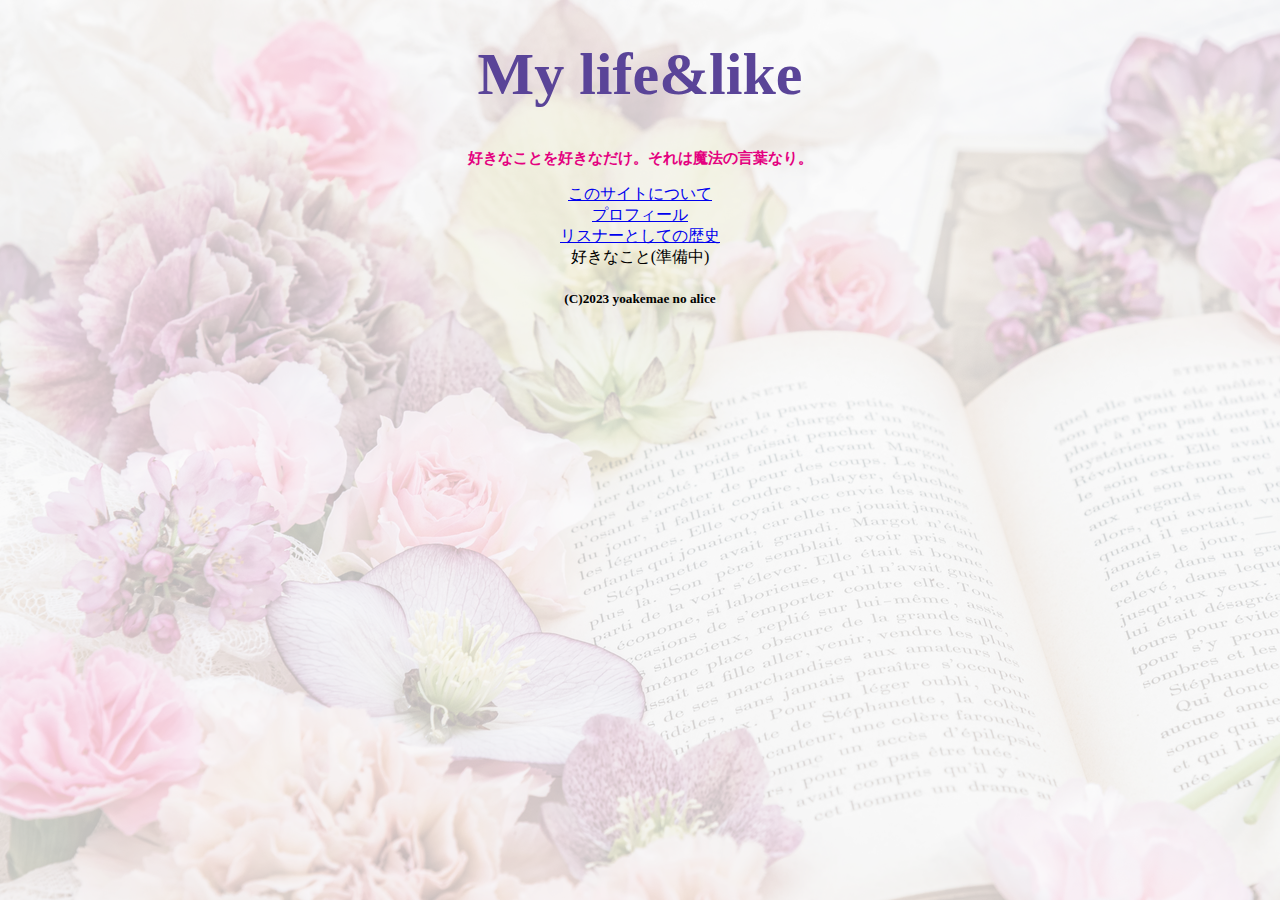
<file: index.html>
<!DOCTYPE html>
<html>
    <head>
        <meta charset="utf-8">
        <title>My life&like</title>
        <link rel="stylesheet" href="index.css">
    
    </head>
    <body>
        
         <h1>My life&like</h1>
        <h2>好きなことを好きなだけ。それは魔法の言葉なり。</h2>
        
        <ul>
            <li><a href="about/about.html" title="説明">このサイトについて</a></li>
            <li><a href="profile/profile.html" title="自己紹介">プロフィール</a></li>
            <li><a href="history/history.html" title="経歴">リスナーとしての歴史</a></li>
            <li>好きなこと(準備中)</li>
            
        </ul>
        
    <h5>(C)2023 yoakemae no alice</h5>
    

    </body>
</html>
</file>
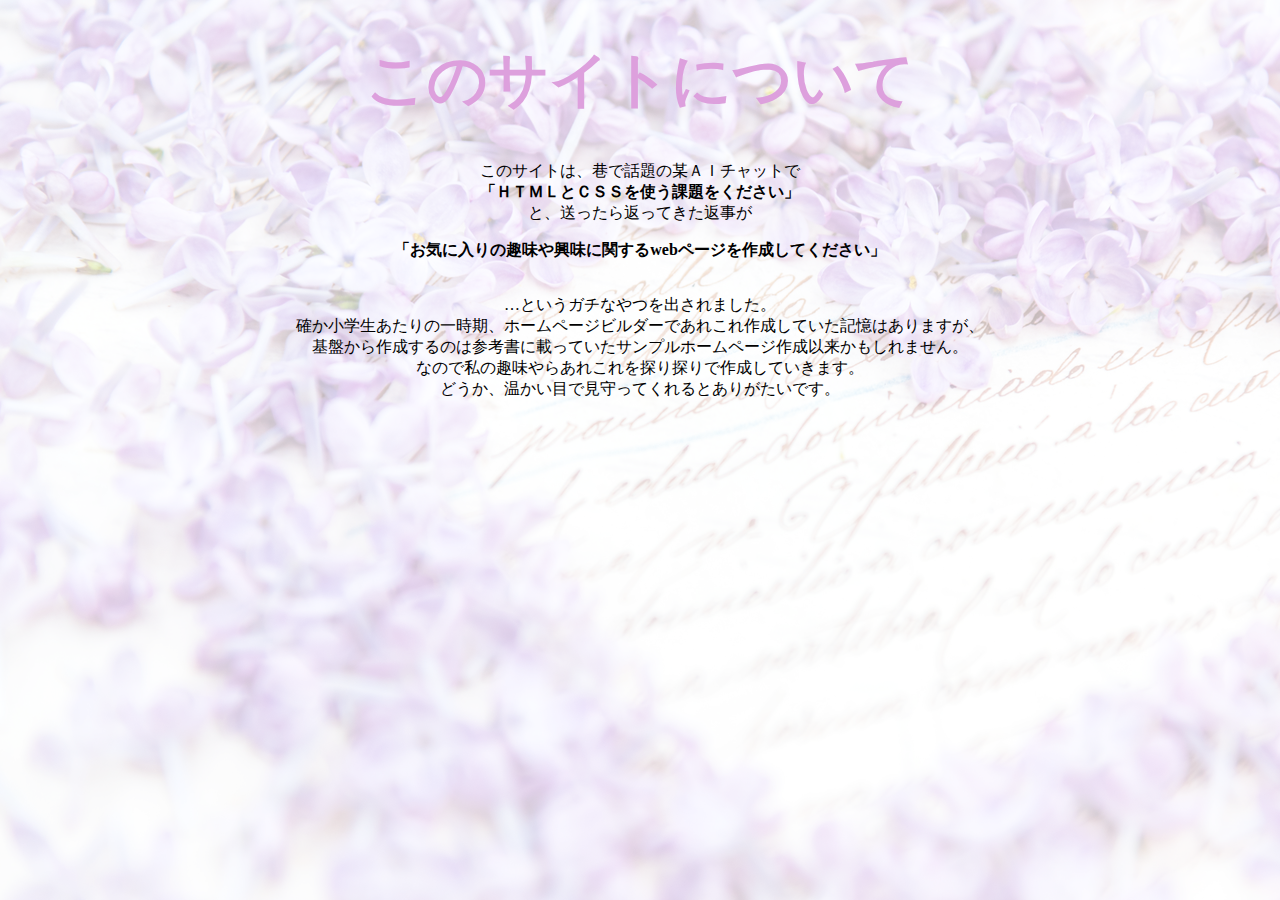
<file: about.html>
<!DOCTYPE html>
<html>
    <head>
        <meta charset="utf-8">

        <title>このサイトについて</title>
        <link rel="stylesheet" href="about.css">
    </head>
</html>
    <body>
        <h1>このサイトについて</h1>
        このサイトは、巷で話題の某ＡＩチャットで<br>
        <b>「ＨＴＭＬとＣＳＳを使う課題をください」</b><br>
        と、送ったら返ってきた返事が<br>
        <b><p>「お気に入りの趣味や興味に関するwebページを作成してください」</p></b><br>
        
        …というガチなやつを出されました。<br>
        確か小学生あたりの一時期、ホームページビルダーであれこれ作成していた記憶はありますが、<br>
        基盤から作成するのは参考書に載っていたサンプルホームページ作成以来かもしれません。<br>
        なので私の趣味やらあれこれを探り探りで作成していきます。<br>
        どうか、温かい目で見守ってくれるとありがたいです。<br>

    

    
        

    </body>
</file>
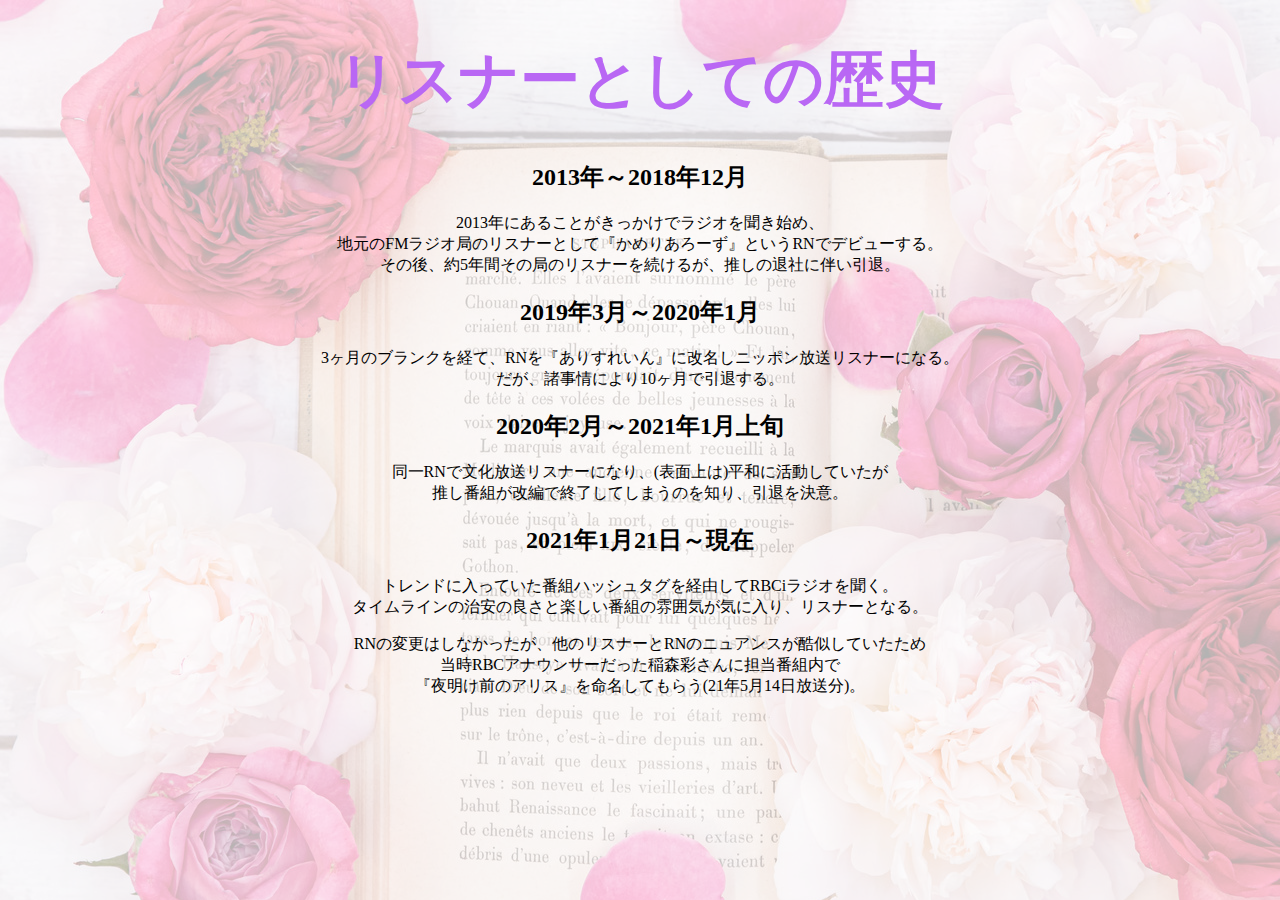
<file: history.html>
<!DOCTYPE html>
<html>
    <head>
        <meta charset="utf-8">
        <title>リスナーとしての歴史</title>
        <link rel="stylesheet" href="history.css">
    </head>
    <body>
        <h1>リスナーとしての歴史</h1>
            <section>
            <h2>2013年～2018年12月</h2>
            2013年にあることがきっかけでラジオを聞き始め、<br>
            地元のFMラジオ局のリスナーとして『かめりあろーず』というRNでデビューする。<br>
            その後、約5年間その局のリスナーを続けるが、推しの退社に伴い引退。
            <h2>2019年3月～2020年1月</h2>
            3ヶ月のブランクを経て、RNを『ありすれいん』に改名しニッポン放送リスナーになる。<br>
            だが、諸事情により10ヶ月で引退する。
            <h2>2020年2月～2021年1月上旬</h2>
            同一RNで文化放送リスナーになり、(表面上は)平和に活動していたが<br>
            推し番組が改編で終了してしまうのを知り、引退を決意。 
            <h2>2021年1月21日～現在</h2>
            <p>トレンドに入っていた番組ハッシュタグを経由してRBCiラジオを聞く。<br>
            タイムラインの治安の良さと楽しい番組の雰囲気が気に入り、リスナーとなる。</p>
            <p>RNの変更はしなかったが、他のリスナーとRNのニュアンスが酷似していたため <br>
            当時RBCアナウンサーだった稲森彩さんに担当番組内で<br>
            『夜明け前のアリス』を命名してもらう(21年5月14日放送分)。</p>        
        
            </section>

    
    </body>
</html>
</file>
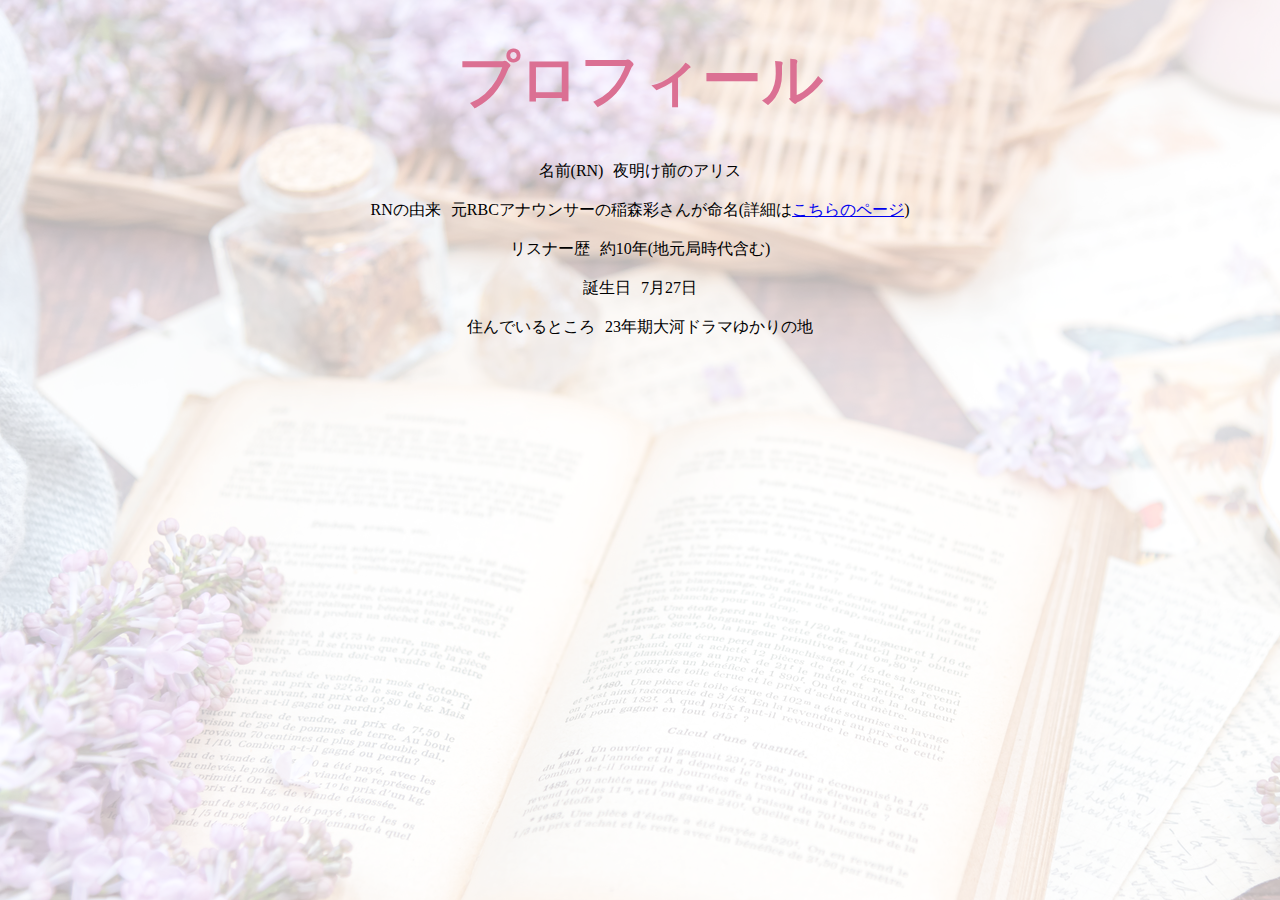
<file: profile.html>
<!DOCTYPE html>
<html>
    <head>
        <title>プロフィール</title>
        <link rel="stylesheet" href="profile.css">
    </head>

    <body>
        <h1>プロフィール</h1>
       <ul>
        <li><span class="mgr-10">名前(RN)</span>夜明け前のアリス</li><br>
        <li><span class="mgr-10">RNの由来</span>元RBCアナウンサーの稲森彩さんが命名(詳細は<a href="history.html" title="移動先">こちらのページ</a>)</li><br>
        <li><span class="mgr-10">リスナー歴</span>約10年(地元局時代含む)</li><br>
        <li><span class="mgr-10">誕生日</span>7月27日</li><br>
        <li><span class="mgr-10">住んでいるところ</span>23年期大河ドラマゆかりの地</li><br>
       </ul>
    
    </body>
</html>
</file>
<file: index.css>
@charset "UTF-8";



h1{
    color:#5a4498;
    font-size:60px;
    
}
h2{
    color:#e4007f;
    font-size:15px;
}
body{

    text-align:center;
    background-image:url("ellyfsp52805_TP_V.jpg");
    background-color:rgba(255,255,255,0.7);
    background-blend-mode:lighten;
}


  ul{
    list-style:none;
    padding:0;
  }
</file>
<file: about.css>
@charset "UTF-8";

h1{

    color:plum;
    font-size:60px;
}

body{

    text-align:center;
    background-image:url("10ellyri529H_TP_V.jpg");
    background-color:rgba(255,255,255,0.7);
    background-blend-mode:lighten;
}
</file>
<file: history.css>
@charset "UTF-8";

h1{
    color:rgb(185, 103, 244);
    font-size:60px;
}

body{
    text-align:center;
    background-image:url("ellycollection082_TP_V.jpg");
    background-color:rgba(255,255,255,0.7);
    background-blend-mode:lighten;
}
</file>
<file: profile.css>
@charset "UTF-8";

h1{
color:palevioletred;
font-size:60px;

}

body{
text-align:center;
background-image:url("19ellyri529G_TP_V.jpg");
background-color:rgba(255,255,255,0.7);
background-blend-mode:lighten;

}

ul{
    list-style:none;
    padding:0;
}

.mgr-10{
    margin-right: 10px;
}
</file>
